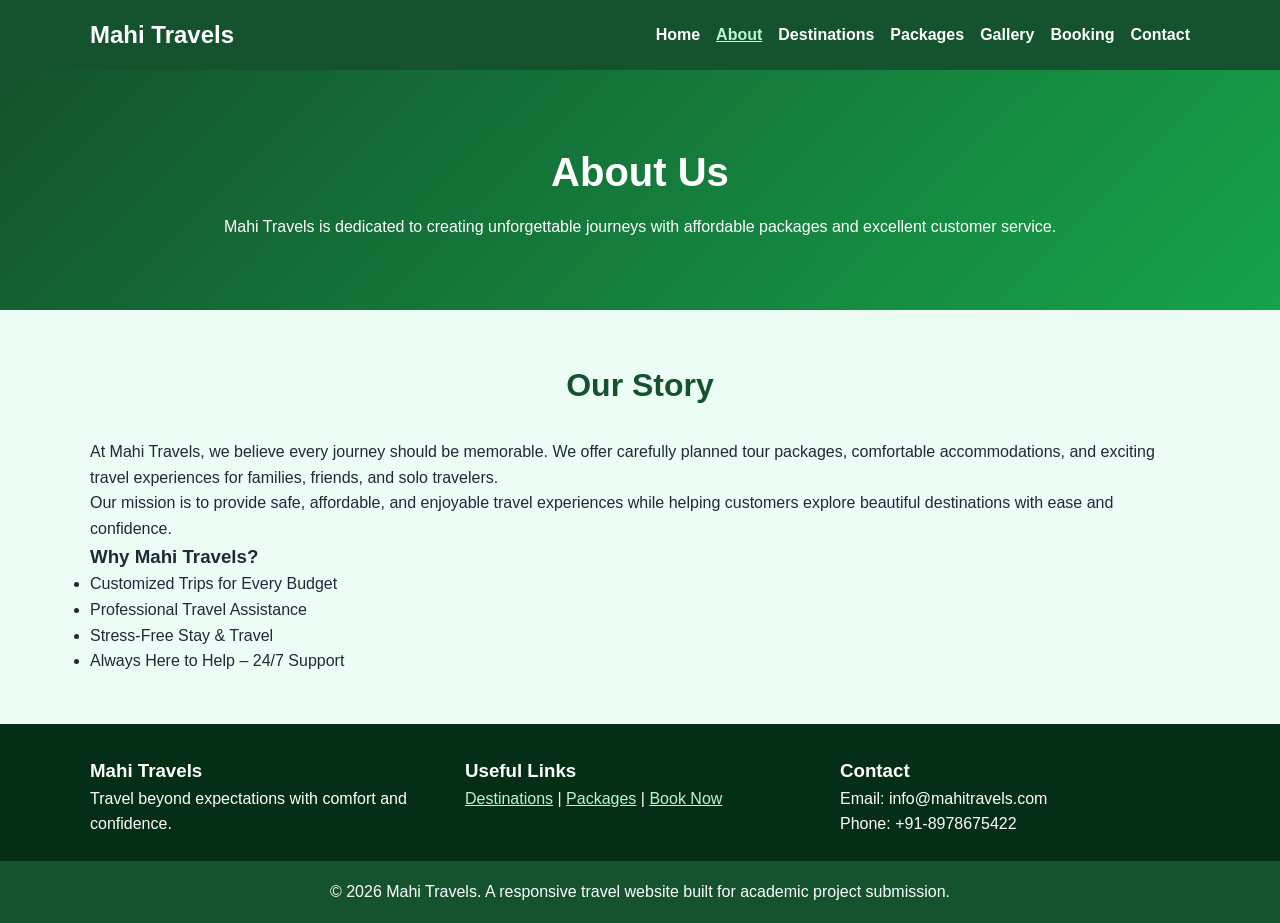
<file: about.html>
<!DOCTYPE html>
<html lang="en">
<head>
  <meta charset="UTF-8">
  <meta name="viewport" content="width=device-width, initial-scale=1.0">
  <title>About Mahi Travels | Student Travel Website</title>
  <meta name="description" content="Discover Mahi Travels ,Your trusted partner offering memorable tours,affordable packages,and unforgettable travel experiences.">
  <meta name="keywords" content="about travel agency, student project, frontend assignment">
  <link rel="stylesheet" href="style.css">
</head>
<body>

<header class="site-header">
  <div class="container header-inner">
    <a class="logo" href="index.html">Mahi Travels</a>
    <button class="menu-btn" id="menuBtn" aria-label="Toggle navigation">☰</button>
    <nav class="nav-links" id="navLinks">
      <a href="index.html">Home</a>
      <a href="about.html" class="active">About</a>
      <a href="destinations.html">Destinations</a>
      <a href="packages.html">Packages</a>
      <a href="gallery.html">Gallery</a>
      <a href="booking.html">Booking</a>
      <a href="contact.html">Contact</a>
    </nav>
  </div>
</header>

<main>

<section class="page-banner"><div class="container"><h1>About Us</h1><p>Mahi Travels is dedicated to creating unforgettable journeys with affordable packages and excellent customer service.</p></div></section>
<section class="container section two-column">
  <div><h2>Our Story</h2><p>At Mahi Travels, we believe every journey should be memorable. We offer carefully planned tour packages, comfortable accommodations, and exciting travel experiences for families, friends, and solo travelers.</p><p>Our mission is to provide safe, affordable, and enjoyable travel experiences while helping customers explore beautiful destinations with ease and confidence.</p></div>
  <div class="info-box"><h3>Why Mahi Travels?</h3><ul><li>Customized Trips for Every Budget</li><li>Professional Travel Assistance</li><li>Stress-Free Stay & Travel</li><li>Always Here to Help – 24/7 Support</li></ul></div>
</section>

</main>

<footer class="site-footer">
  <div class="container footer-grid">
    <div>
      <h3>Mahi Travels</h3>
      <p>Travel beyond expectations with comfort and confidence.</p>
    </div>
    <div>
      <h3>Useful Links</h3>
      <p><a href="destinations.html">Destinations</a> | <a href="packages.html">Packages</a> | <a href="booking.html">Book Now</a></p>
    </div>
    <div>
      <h3>Contact</h3>
      <p>Email: info@mahitravels.com<br>Phone: +91-8978675422</p>
    </div>
  </div>
  <p class="copyright">© 2026 Mahi Travels. A responsive travel website built for academic project submission.</p>
</footer>

<script src="script.js"></script>
</body>
</html>
</file>
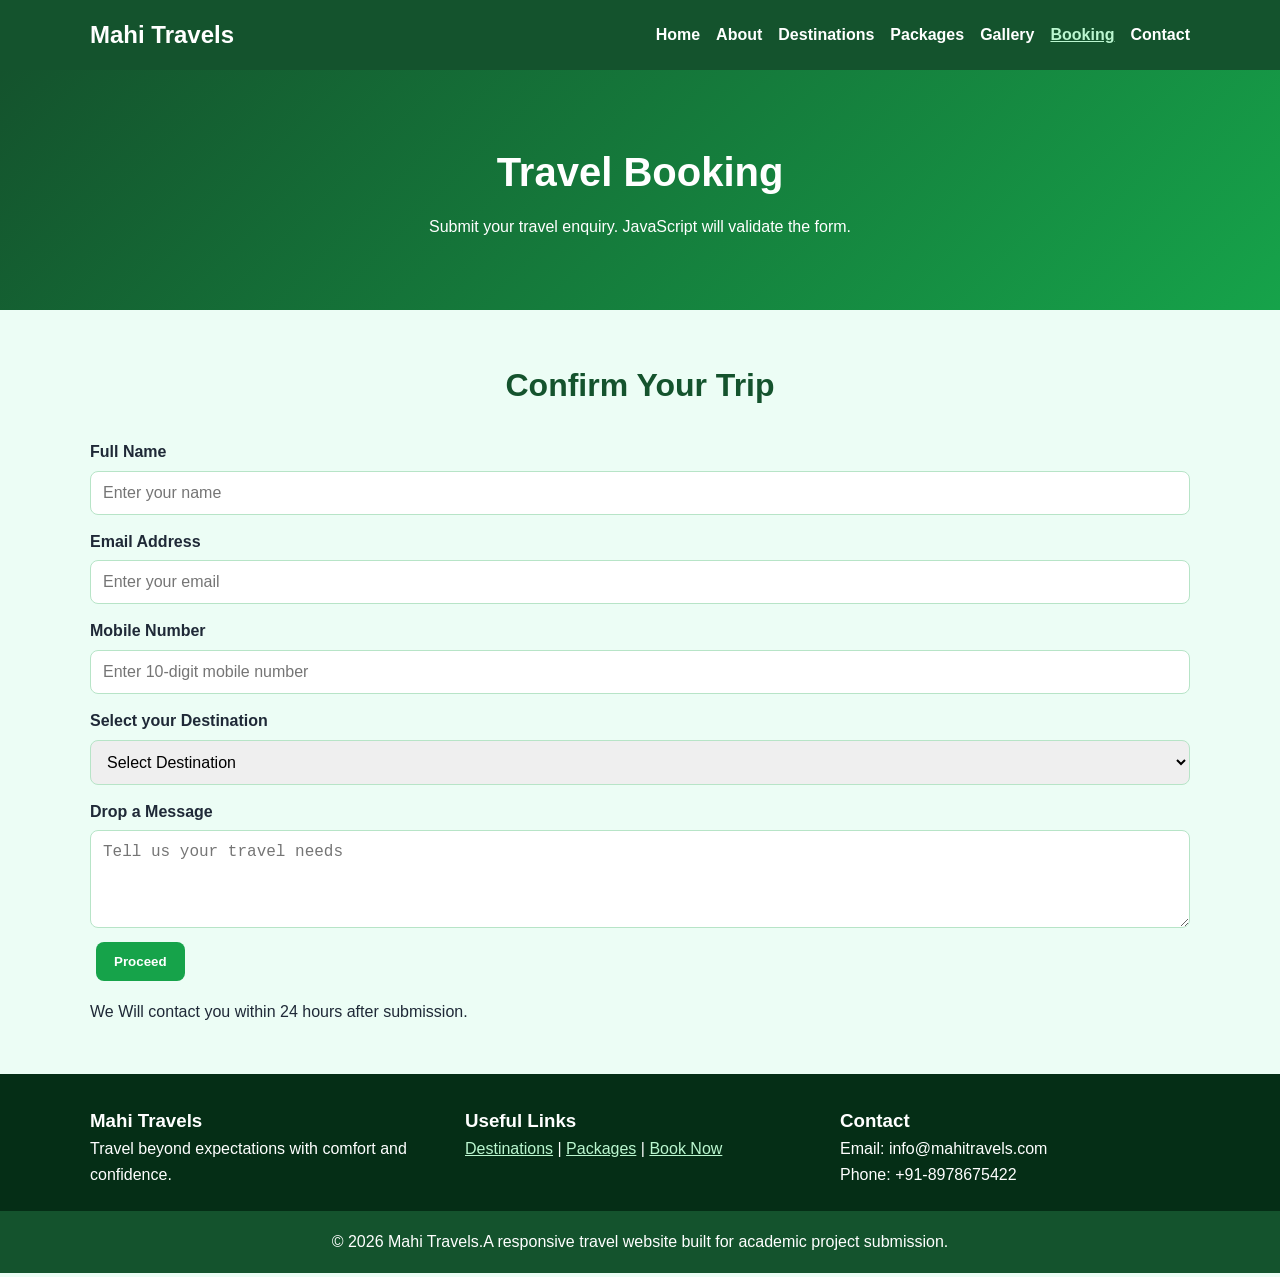
<file: booking.html>
<!DOCTYPE html>
<html lang="en">
<head>
  <meta charset="UTF-8">
  <meta name="viewport" content="width=device-width, initial-scale=1.0">
  <title>Confirm your trip | Mahi Travels</title>
  <meta name="description" content="Submit a travel booking enquiry using a JavaScript validated booking form.">
  <meta name="keywords" content="travel booking, enquiry form, package booking">
  <link rel="stylesheet" href="style.css">
</head>
<body>

<header class="site-header">
  <div class="container header-inner">
    <a class="logo" href="index.html">Mahi Travels</a>
    <button class="menu-btn" id="menuBtn" aria-label="Toggle navigation">☰</button>
    <nav class="nav-links" id="navLinks">
      <a href="index.html">Home</a>
      <a href="about.html">About</a>
      <a href="destinations.html">Destinations</a>
      <a href="packages.html">Packages</a>
      <a href="gallery.html">Gallery</a>
      <a href="booking.html" class="active">Booking</a>
      <a href="contact.html">Contact</a>
    </nav>
  </div>
</header>

<main>

<section class="page-banner"><div class="container"><h1>Travel Booking </h1><p>Submit your travel enquiry. JavaScript will validate the form.</p></div></section>
<section class="container section form-section">
  <h2>Confirm Your Trip</h2>
  <form id="bookingForm">
    <label for="name">Full Name</label><input type="text" id="name" placeholder="Enter your name" required>
    <label for="email">Email Address</label><input type="email" id="email" placeholder="Enter your email" required>
    <label for="phone">Mobile Number</label><input type="tel" id="phone" placeholder="Enter 10-digit mobile number" required>
    <label for="destination">Select your Destination</label><select id="destination" required><option value="">Select Destination</option><option value="Goa">Goa</option><option value="Ooty">Ooty</option><option value="Manali">Manali</option><option value="Pondicherry">Pondicherry</option></select>
    <label for="message">Drop a Message</label><textarea id="message" rows="4" placeholder="Tell us your travel needs"></textarea>
    <button class="btn" type="submit">Proceed</button><p id="formMessage" class="result"></p>
    <p class="highlight">We Will contact you within 24 hours after submission.</p>
  </form>
</section>

</main>

<footer class="site-footer">
  <div class="container footer-grid">
    <div>
      <h3>Mahi Travels</h3>
      <p>Travel beyond expectations with comfort and confidence.</p>
    </div>
    <div>
      <h3>Useful Links</h3>
      <p><a href="destinations.html">Destinations</a> | <a href="packages.html">Packages</a> | <a href="booking.html">Book Now</a></p>
    </div>
    <div>
      <h3>Contact</h3>
      <p>Email: info@mahitravels.com<br>Phone: +91-8978675422</p>
    </div>
  </div>
  <p class="copyright">© 2026 Mahi Travels.A responsive travel website built for academic project submission.</p>
</footer>

<script src="script.js"></script>
</body>
</html>
</file>
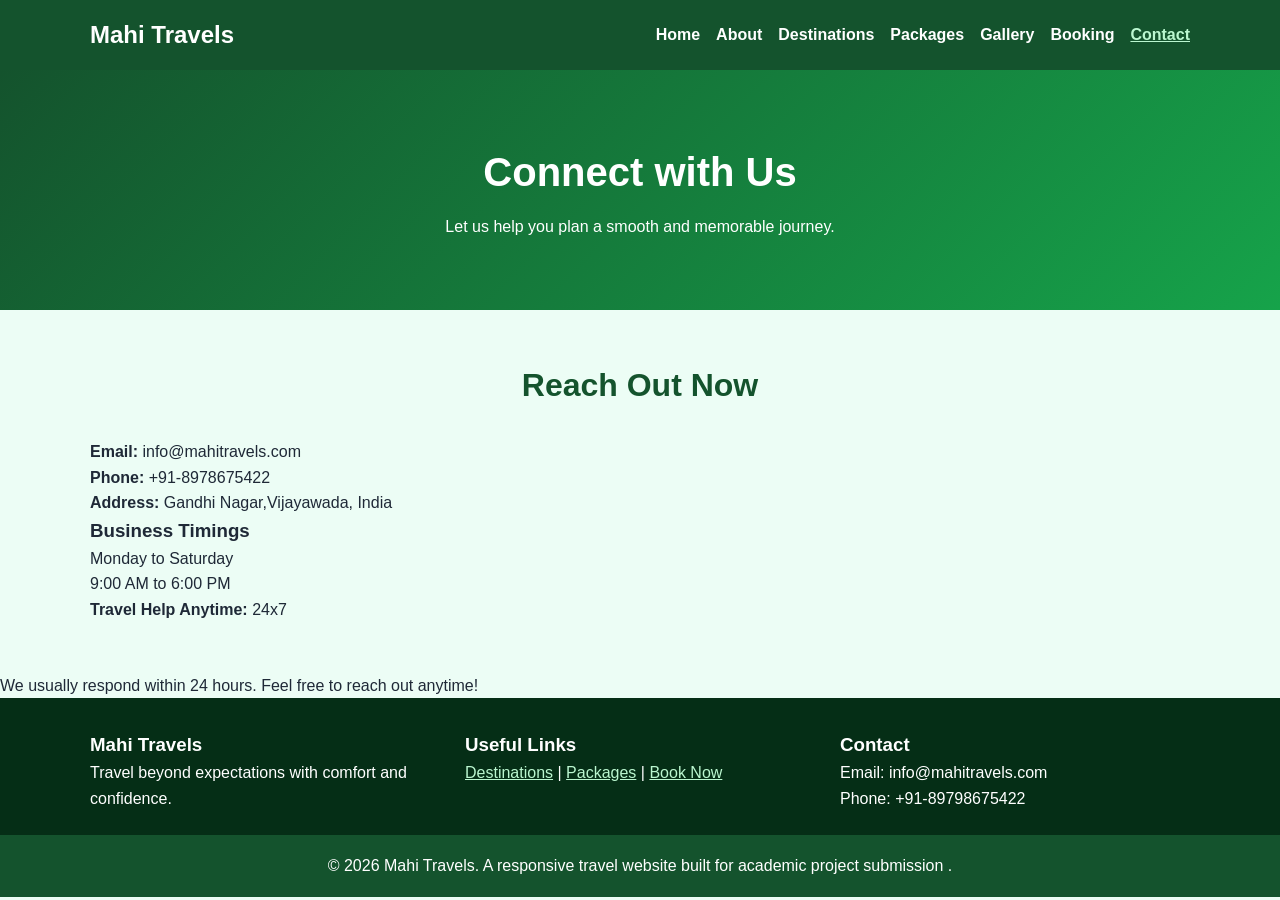
<file: contact.html>
<!DOCTYPE html>
<html lang="en">
<head>
  <meta charset="UTF-8">
  <meta name="viewport" content="width=device-width, initial-scale=1.0">
  <title>Contact Mahi Travels | Travel Enquiry</title>
  <meta name="description" content="Contact Mahi Travels for package details, booking support and travel enquiries.">
  <meta name="keywords" content="contact travel agency, travel enquiry, booking support">
  <link rel="stylesheet" href="style.css">
</head>
<body>

<header class="site-header">
  <div class="container header-inner">
    <a class="logo" href="index.html">Mahi Travels</a>
    <button class="menu-btn" id="menuBtn" aria-label="Toggle navigation">☰</button>
    <nav class="nav-links" id="navLinks">
      <a href="index.html">Home</a>
      <a href="about.html">About</a>
      <a href="destinations.html">Destinations</a>
      <a href="packages.html">Packages</a>
      <a href="gallery.html">Gallery</a>
      <a href="booking.html">Booking</a>
      <a href="contact.html" class="active">Contact</a>
    </nav>
  </div>
</header>

<main>

<section class="page-banner"><div class="container"><h1>Connect with Us</h1><p>Let us help you plan a smooth and memorable journey.</p></div></section>
<section class="container section two-column">
  <div><h2>Reach Out Now</h2><p><strong>Email:</strong> info@mahitravels.com</p><p><strong>Phone:</strong> +91-8978675422</p><p><strong>Address:</strong> Gandhi Nagar,Vijayawada, India</p></div>
  <div class="info-box"><h3>Business Timings</h3><p>Monday to Saturday<br>9:00 AM to 6:00 PM</p><p><strong>Travel Help Anytime:</strong> 24x7</p></div>
</section>

<p class="highlight">
  We usually respond within 24 hours. Feel free to reach out anytime!
</p>

</main>

<footer class="site-footer">
  <div class="container footer-grid">
    <div>
      <h3>Mahi Travels</h3>
      <p>Travel beyond expectations with comfort and confidence.</p>
    </div>
    <div>
      <h3>Useful Links</h3>
      <p><a href="destinations.html">Destinations</a> | <a href="packages.html">Packages</a> | <a href="booking.html">Book Now</a></p>
    </div>
    <div>
      <h3>Contact</h3>
      <p>Email: info@mahitravels.com<br>Phone: +91-89798675422</p>
    </div>
  </div>
  <p class="copyright">© 2026 Mahi Travels. A responsive travel website built for academic project submission .</p>
</footer>

<script src="script.js"></script>
</body>
</html>
</file>
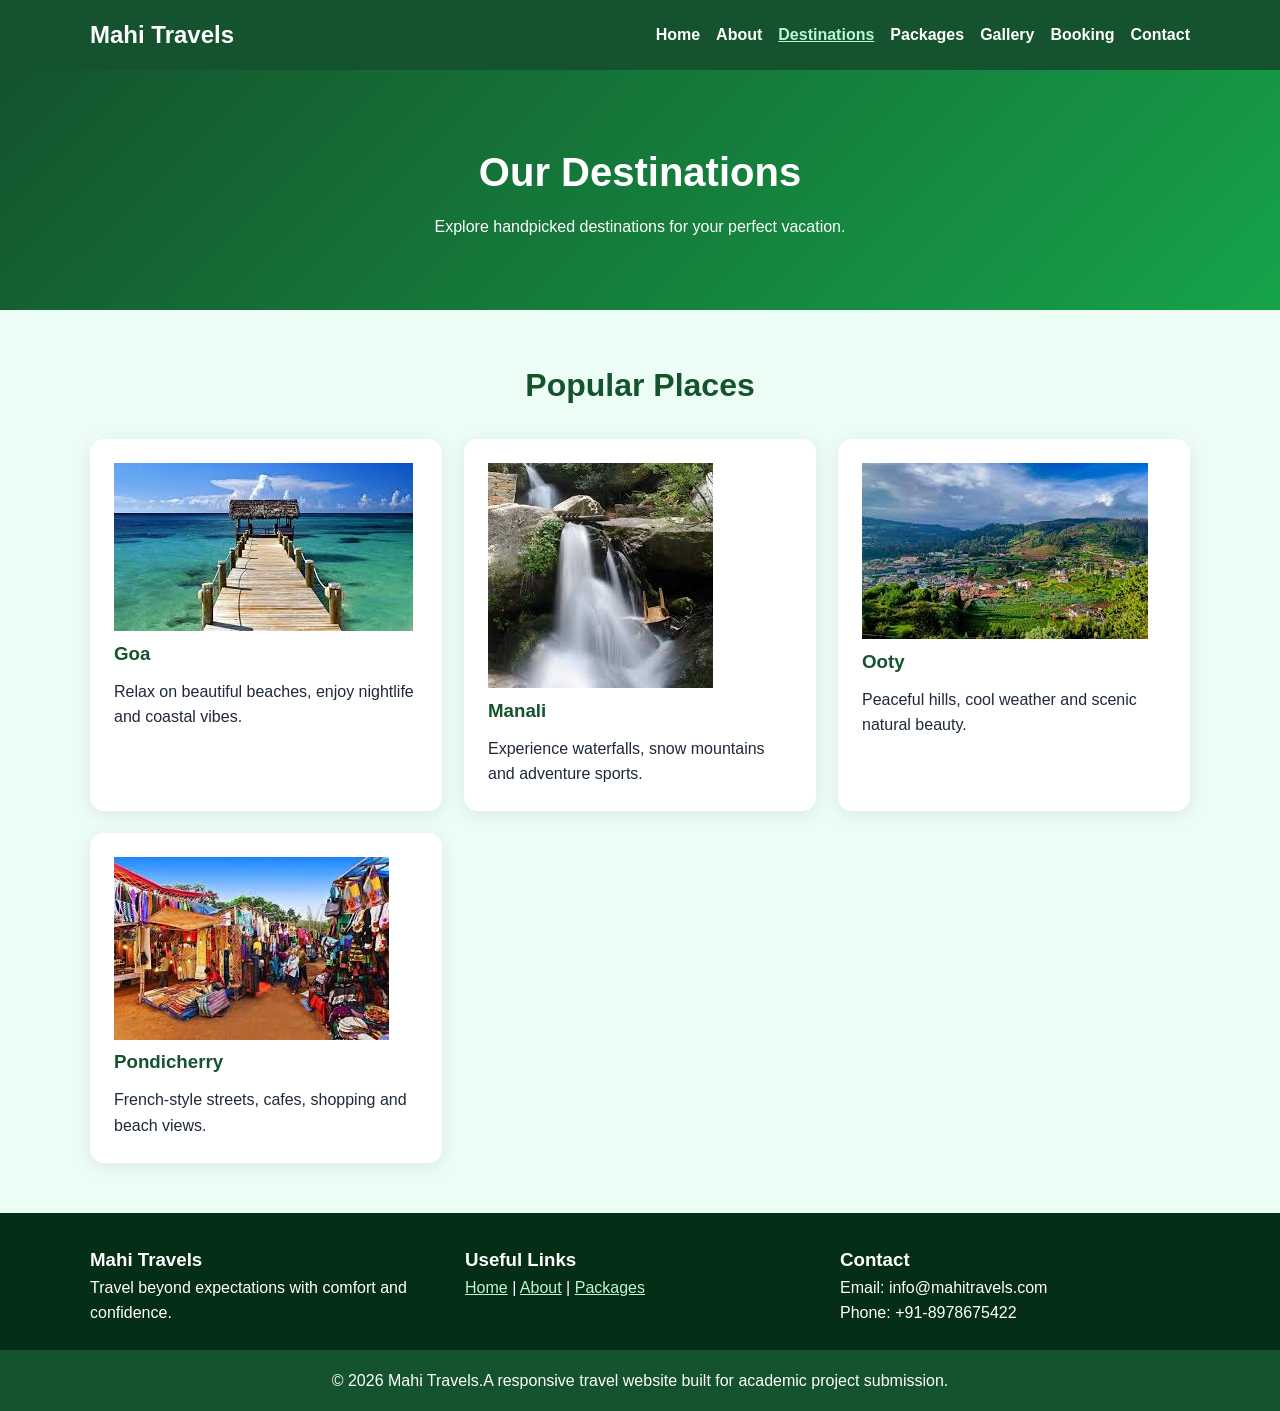
<file: destinations.html>
<!DOCTYPE html>

<html lang="en">
<head>
  <meta charset="UTF-8">
  <meta name="viewport" content="width=device-width, initial-scale=1.0">

  <title>Top Destinations | Mahi Travels</title>

  <meta name="description" content="Explore beautiful travel destinations like Goa, Manali, Ooty and Pondicherry with Mahi Travels.">
  <meta name="keywords" content="Goa, Manali, Ooty, Pondicherry, travel destinations India">

  <link rel="stylesheet" href="style.css">
</head>

<body>

<header class="site-header">
  <div class="container header-inner">

<a class="logo" href="index.html">Mahi Travels</a>

<button class="menu-btn" id="menuBtn">☰</button>

<nav class="nav-links" id="navLinks">
  <a href="index.html">Home</a>
  <a href="about.html">About</a>
  <a href="destinations.html" class="active">Destinations</a>
  <a href="packages.html">Packages</a>
  <a href="gallery.html">Gallery</a>
  <a href="booking.html">Booking</a>
  <a href="contact.html">Contact</a>
</nav>

  </div>
</header>

<main>

<section class="page-banner">
  <div class="container">
    <h1>Our Destinations</h1>
    <p>Explore handpicked destinations for your perfect vacation.</p>
  </div>
</section>

<section class="container section">
  <h2>Popular Places</h2>

  <div class="cards">

<article class="card destination">
  <img src="images/goa.jpg" alt="Goa beach destination">
  <h3>Goa</h3>
  <p>Relax on beautiful beaches, enjoy nightlife and coastal vibes.</p>
</article>

<article class="card destination">
  <img src="images/manali.jpg" alt="Manali waterfalls and mountains">
  <h3>Manali</h3>
  <p>Experience waterfalls, snow mountains and adventure sports.</p>
</article>

<article class="card destination">
  <img src="images/ooty.jpg" alt="Ooty hill station snowy village">
  <h3>Ooty</h3>
  <p>Peaceful hills, cool weather and scenic natural beauty.</p>
</article>

<article class="card destination">
  <img src="images/pondicherry.jpg" alt="Pondicherry French streets and shops">
  <h3>Pondicherry</h3>
  <p>French-style streets, cafes, shopping and beach views.</p>
</article>

  </div>
</section>

</main>

<footer class="site-footer">
  <div class="container footer-grid">

<div>
  <h3>Mahi Travels</h3>
  <p>Travel beyond expectations with comfort and confidence.</p>
</div>

<div>
  <h3>Useful Links</h3>
  <p>
    <a href="index.html">Home</a> |
    <a href="about.html">About</a> |
    <a href="packages.html">Packages</a>
  </p>
</div>

<div>
  <h3>Contact</h3>
  <p>Email: info@mahitravels.com<br>
  Phone: +91-8978675422</p>
</div>


  </div>

  <p class="copyright">
    © 2026 Mahi Travels.A responsive travel website built for academic project submission.
  </p>
</footer>

<script src="script.js"></script>

</body>
</html>
</file>
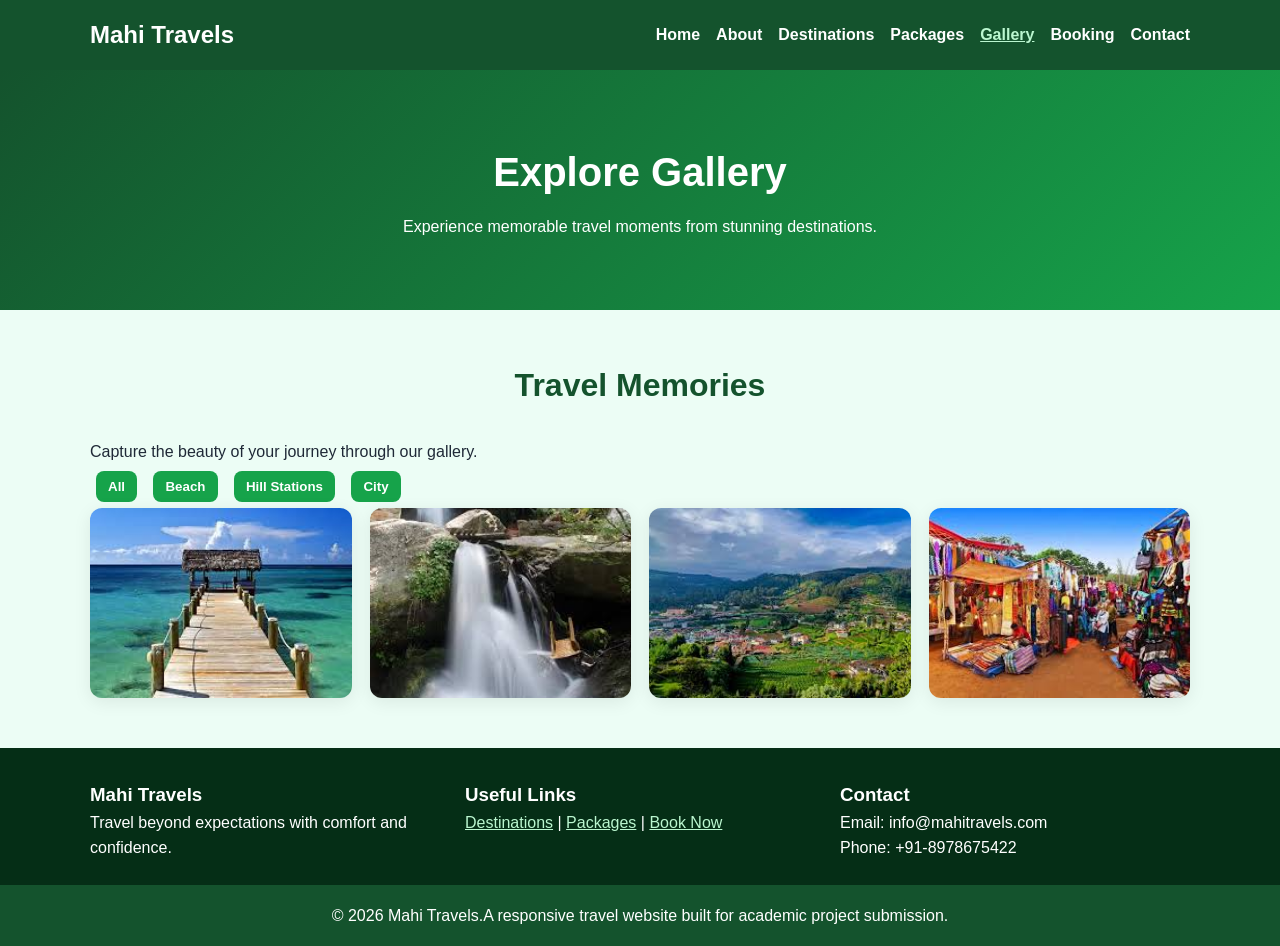
<file: gallery.html>
<!DOCTYPE html>
<html lang="en">
<head>
  <meta charset="UTF-8">
  <meta name="viewport" content="width=device-width, initial-scale=1.0">
  <title>Beautiful Destination | Mahi Travels</title>
  <meta name="description" content="View a responsive travel gallery with destination images and filter options.">
  <meta name="keywords" content="travel gallery, goa manali ooty pondicherry images">
  <link rel="stylesheet" href="style.css">
</head>
<body>

<header class="site-header">
  <div class="container header-inner">
    <a class="logo" href="index.html">Mahi Travels</a>
    <button class="menu-btn" id="menuBtn">☰</button>
    <nav class="nav-links" id="navLinks">
      <a href="index.html">Home</a>
      <a href="about.html">About</a>
      <a href="destinations.html">Destinations</a>
      <a href="packages.html">Packages</a>
      <a href="gallery.html" class="active">Gallery</a>
      <a href="booking.html">Booking</a>
      <a href="contact.html">Contact</a>
    </nav>
  </div>
</header>

<main>

<section class="page-banner">
  <div class="container">
    <h1>Explore Gallery</h1>
    <p>Experience memorable travel moments from stunning destinations.</p>
  </div>
</section>

<section class="container section">
  <h2>Travel  Memories</h2>
  <p class="highlight">Capture the beauty of your journey through our gallery.</p>

  <!-- FILTER BUTTONS -->
  <div class="filter-buttons">
    <button class="btn small" onclick="filterGallery('all')">All</button>
    <button class="btn small" onclick="filterGallery('beach')">Beach</button>
    <button class="btn small" onclick="filterGallery('hill')">Hill Stations</button>
    <button class="btn small" onclick="filterGallery('city')">City</button>
  </div>

  <!-- GALLERY GRID UPDATED -->
  <div class="gallery-grid">

    <!-- GOA -->
    <img class="gallery-item beach" src="images/goa.jpg" alt="Goa Beach">

    <!-- MANALI -->
    <img class="gallery-item hill" src="images/manali.jpg" alt="Manali Snow Mountains">

    <!-- OOTY -->
    <img class="gallery-item hill" src="images/ooty.jpg" alt="Ooty Hill Station">

    <!-- PONDICHERRY -->
    <img class="gallery-item city" src="images/pondicherry.jpg" alt="Pondicherry Streets and Beach">

  </div>
</section>

</main>

<footer class="site-footer">
  <div class="container footer-grid">
    <div>
      <h3>Mahi Travels</h3>
      <p>Travel beyond expectations with comfort and confidence.</p>
    </div>

    <div>
      <h3>Useful Links</h3>
      <p>
        <a href="destinations.html">Destinations</a> |
        <a href="packages.html">Packages</a> |
        <a href="booking.html">Book Now</a>
      </p>
    </div>

    <div>
      <h3>Contact</h3>
      <p>Email: info@mahitravels.com<br>Phone: +91-8978675422</p>
    </div>
  </div>

  <p class="copyright">
    © 2026 Mahi Travels.A responsive travel website built for academic project submission. 
  </p>
</footer>

<script src="script.js"></script>
</body>
</html>
</file>
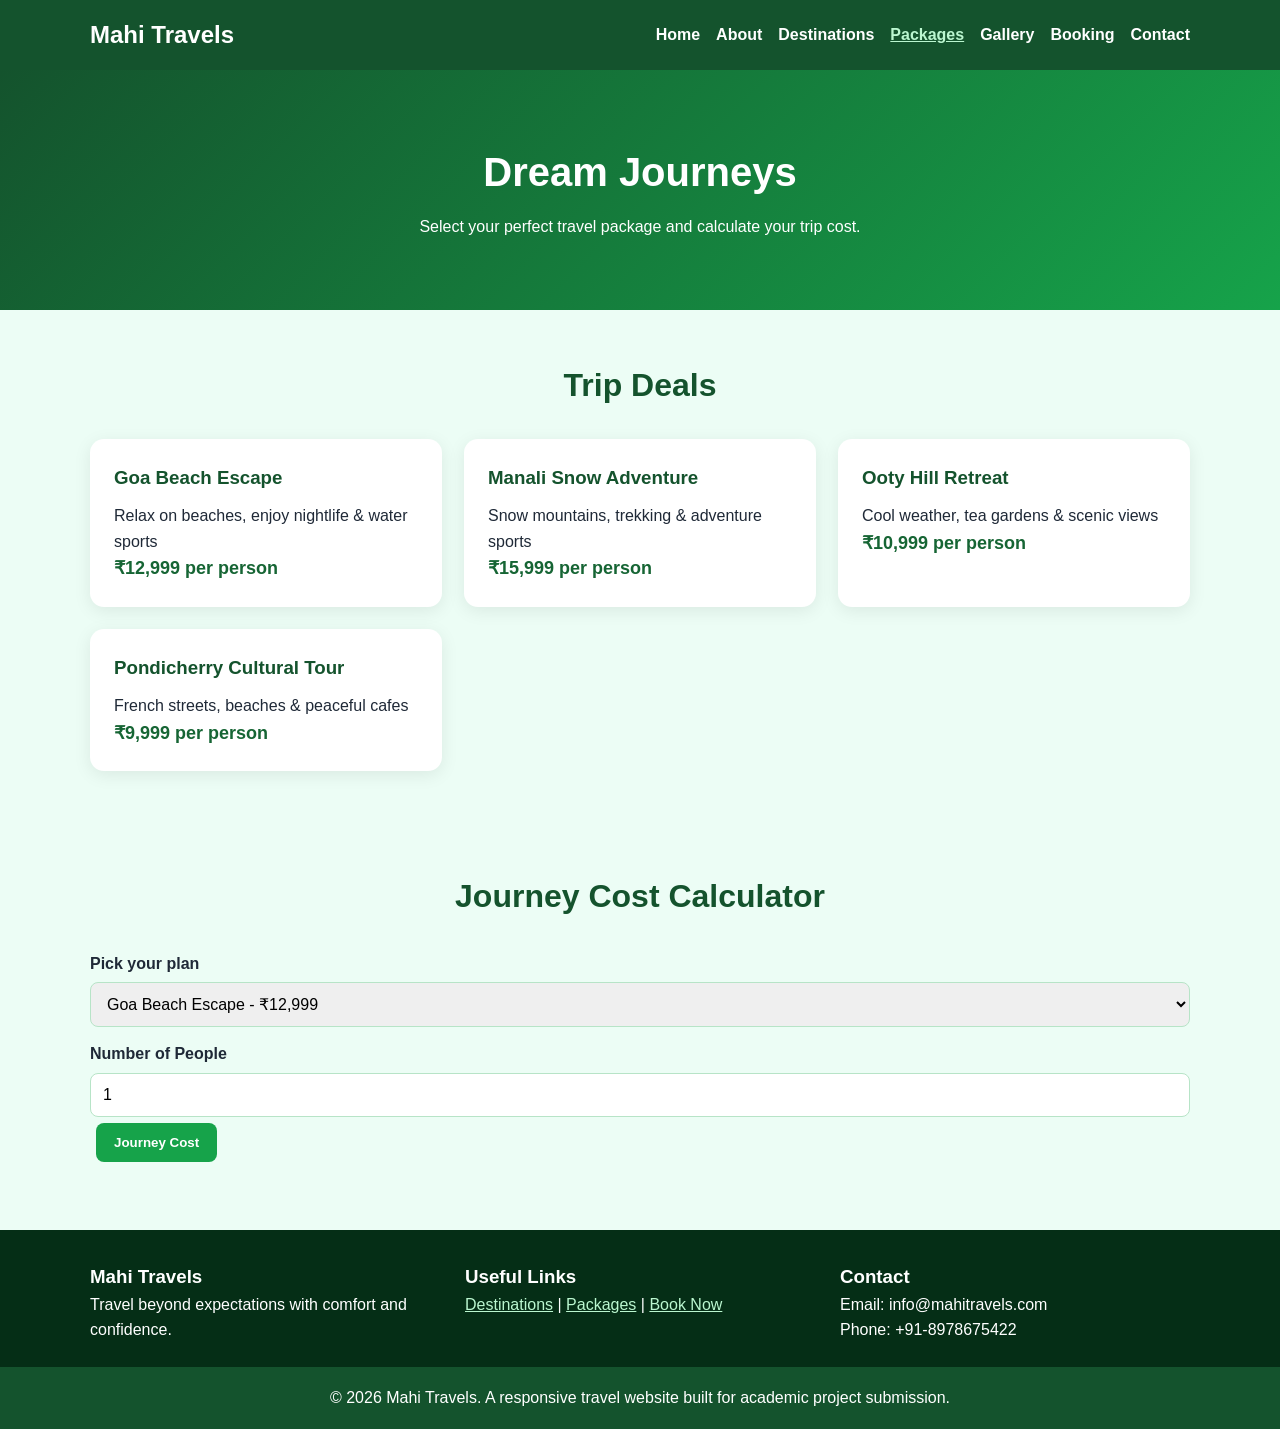
<file: packages.html>
<!DOCTYPE html>
<html lang="en">
<head>
  <meta charset="UTF-8">
  <meta name="viewport" content="width=device-width, initial-scale=1.0">
  <title>Travel Deals | Mahi Travels</title>
  <meta name="description" content="Book your ideal vacation with Mahi Travels. Enjoy budget-friendly and customized travel packages for stress-free journeys.">
  <meta name="keywords" content="tour packages, travel cost calculator, booking package">
  <link rel="stylesheet" href="style.css">
</head>
<body>

<header class="site-header">
  <div class="container header-inner">
    <a class="logo" href="index.html">Mahi Travels</a>
    <button class="menu-btn" id="menuBtn">☰</button>
    <nav class="nav-links" id="navLinks">
      <a href="index.html">Home</a>
      <a href="about.html">About</a>
      <a href="destinations.html">Destinations</a>
      <a href="packages.html" class="active">Packages</a>
      <a href="gallery.html">Gallery</a>
      <a href="booking.html">Booking</a>
      <a href="contact.html">Contact</a>
    </nav>
  </div>
</header>

<main>

<section class="page-banner">
  <div class="container">
    <h1>Dream Journeys</h1>
    <p>Select your perfect travel package and calculate your trip cost.</p>
  </div>
</section>

<!-- PACKAGES UPDATED AS PER DESTINATIONS.HTML -->
<section class="container section">
  <h2>Trip Deals</h2>

  <div class="cards">

    <article class="card">
      <h3>Goa Beach Escape</h3>
      <p>Relax on beaches, enjoy nightlife & water sports</p>
      <p class="price">₹12,999 per person</p>
    </article>

    <article class="card">
      <h3>Manali Snow Adventure</h3>
      <p>Snow mountains, trekking & adventure sports</p>
      <p class="price">₹15,999 per person</p>
    </article>

    <article class="card">
      <h3>Ooty Hill Retreat</h3>
      <p>Cool weather, tea gardens & scenic views</p>
      <p class="price">₹10,999 per person</p>
    </article>

    <article class="card">
      <h3>Pondicherry Cultural Tour</h3>
      <p>French streets, beaches & peaceful cafes</p>
      <p class="price">₹9,999 per person</p>
    </article>

  </div>
</section>

<!-- CALCULATOR (UNCHANGED) -->
<section class="container section calculator-box">
  <h2>Journey Cost Calculator</h2>

  <label for="packageSelect">Pick your plan</label>
  <select id="packageSelect">
    <option value="12999">Goa Beach Escape - ₹12,999</option>
    <option value="15999">Manali Snow Adventure - ₹15,999</option>
    <option value="10999">Ooty Hill Retreat - ₹10,999</option>
    <option value="9999">Pondicherry Cultural Tour - ₹9,999</option>
  </select>

  <label for="peopleCount">Number of People</label>
  <input type="number" id="peopleCount" min="1" value="1">

  <button class="btn" onclick="calculateCost()">Journey Cost</button>
  <p id="costResult" class="result"></p>
</section>

</main>

<footer class="site-footer">
  <div class="container footer-grid">
    <div>
      <h3>Mahi Travels</h3>
      <p>Travel beyond expectations with comfort and confidence.</p>
    </div>

    <div>
      <h3>Useful Links</h3>
      <p>
        <a href="destinations.html">Destinations</a> |
        <a href="packages.html">Packages</a> |
        <a href="booking.html">Book Now</a>
      </p>
    </div>

    <div>
      <h3>Contact</h3>
      <p>Email: info@mahitravels.com<br>Phone: +91-8978675422</p>
    </div>
  </div>

  <p class="copyright">
    © 2026 Mahi Travels. A responsive travel website built for academic project submission.
  </p>
</footer>

<script src="script.js"></script>
</body>
</html>
</file>
<file: style.css>
/* Mahi Travels  Sample Frontend Website */
* {
  box-sizing: border-box;
  margin: 0;
  padding: 0;
}

body {
  font-family: Arial, Helvetica, sans-serif;
  line-height: 1.6;
  color: #1f2937;
  background: #ECFDF5; 
}

.container {
  width: 90%;
  max-width: 1100px;
  margin: auto;
}

/* HEADER */
.site-header {
  background: #14532D; /* dark green */
  color: #fff;
  position: sticky;
  top: 0;
  z-index: 10;
}

.header-inner {
  display: flex;
  justify-content: space-between;
  align-items: center;
  padding: 16px 0;
}

.logo {
  color: #fff;
  font-size: 24px;
  font-weight: bold;
  text-decoration: none;
}

.nav-links {
  display: flex;
  gap: 16px;
}

.nav-links a {
  color: #fff;
  text-decoration: none;
  font-weight: 600;
}

.nav-links a:hover {
  text-decoration: underline;
}

.menu-btn {
  display: none;
  background: #fff;
  color: #14532D;
  border: none;
  padding: 8px 12px;
  font-size: 22px;
  border-radius: 6px;
  cursor: pointer;
}

/* HERO */
.hero {
  min-height: 70vh;
  background: linear-gradient(rgba(20,83,45,.85), rgba(22,163,74,.8)),
              url("images/hero.svg") center/cover no-repeat;
  color: #fff;
  display: flex;
  align-items: center;
  text-align: center;
}

.hero h1 {
  font-size: 48px;
  margin-bottom: 12px;
}

.hero p {
  font-size: 20px;
  margin-bottom: 24px;
}

/* PAGE BANNER */
.page-banner {
  background: linear-gradient(135deg, #14532D, #16A34A);
  color: #fff;
  padding: 70px 0;
  text-align: center;
}

.page-banner h1 {
  font-size: 40px;
  margin-bottom: 10px;
}

/* SECTIONS */
.section {
  padding: 50px 0;
}

.section h2 {
  text-align: center;
  margin-bottom: 28px;
  font-size: 32px;
  color: #14532D;
}

/* CARDS */
.cards {
  display: grid;
  grid-template-columns: repeat(3, 1fr);
  gap: 22px;
}

.card {
  background: #fff;
  padding: 24px;
  border-radius: 14px;
  box-shadow: 0 4px 18px rgba(0,0,0,.08);
  transition: transform .3s;
}

.card:hover {
  transform: translateY(-6px);
}

.card h3 {
  color: #14532D;
  margin-bottom: 10px;
}

/* PRICE */
.price {
  color: #166534;
  font-weight: bold;
  font-size: 18px;
}

/* BUTTONS */
.btn {
  display: inline-block;
  background: #16A34A;
  color: #fff;
  padding: 12px 18px;
  margin: 6px;
  border-radius: 8px;
  text-decoration: none;
  border: none;
  cursor: pointer;
  font-weight: bold;
}

.btn:hover {
  background: #15803D;
}

.btn.small {
  padding: 8px 12px;
}

/* FORMS */
input, select, textarea {
  width: 100%;
  padding: 12px;
  margin-top: 6px;
  border: 1px solid #b7e4c7;
  border-radius: 8px;
  font-size: 16px;
}

label {
  display: block;
  margin-top: 14px;
  font-weight: bold;
}

/* RESULT */
.result {
  margin-top: 12px;
  font-weight: bold;
  color: #14532D;
}

/* GALLERY */
.gallery-grid {
  display: grid;
  grid-template-columns: repeat(4, 1fr);
  gap: 18px;
}

.gallery-grid img {
  width: 100%;
  height: 190px;
  object-fit: cover;
  border-radius: 12px;
  box-shadow: 0 4px 18px rgba(0,0,0,.08);
}

/* FOOTER */
.site-footer {
  background: #052e16;
  color: #fff;
  padding-top: 32px;
}

.footer-grid {
  display: grid;
  grid-template-columns: repeat(3, 1fr);
  gap: 25px;
}

.site-footer a {
  color: #bbf7d0;
}

.copyright {
  text-align: center;
  padding: 18px;
  background: #14532D;
  margin-top: 24px;
}

/* RESPONSIVE */
@media(max-width:900px){
  .cards, .footer-grid {
    grid-template-columns: repeat(2,1fr);
  }
  .gallery-grid {
    grid-template-columns: repeat(2,1fr);
  }
}

@media(max-width:650px){
  .menu-btn {
    display: block;
  }
  .nav-links {
    display: none;
    flex-direction: column;
    width: 100%;
    background: #14532D;
    padding: 14px;
    margin-top: 12px;
    border-radius: 8px;
  }
  .nav-links.active {
    display: flex;
  }
  .cards, .footer-grid, .gallery-grid {
    grid-template-columns: 1fr;
  }
}

.nav-links a.active {
    color: #bbf7d0;
    font-weight: bold;
    text-decoration: underline;
}
</file>
